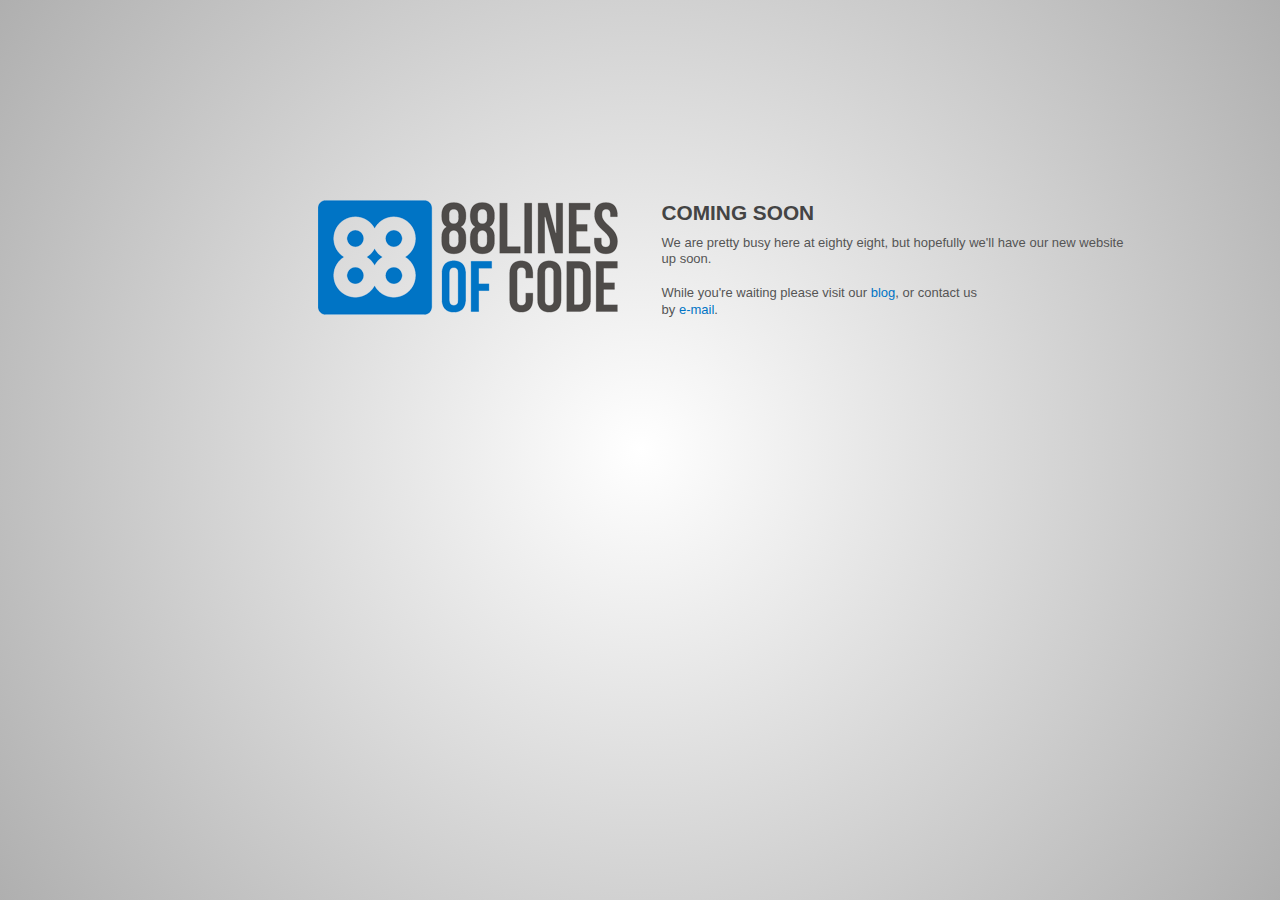
<file: index.html>
<!DOCTYPE html>

<!-- paulirish.com/2008/conditional-stylesheets-vs-css-hacks-answer-neither/ -->
<!--[if lt IE 7]> <html class="no-js lt-ie9 lt-ie8 lt-ie7" lang="en"> <![endif]-->
<!--[if IE 7]>    <html class="no-js lt-ie9 lt-ie8" lang="en"> <![endif]-->
<!--[if IE 8]>    <html class="no-js lt-ie9" lang="en"> <![endif]-->
<!--[if gt IE 8]><!--> <html class="no-js" lang="en"> <!--<![endif]-->
<head>
  <meta charset="utf-8" />

	<!-- Set the viewport width to device width for mobile -->
	<meta name="viewport" content="width=device-width" />
  <link rel="stylesheet" type="text/css" href="http://fonts.googleapis.com/css?family=Cabin" />
	<link rel="shortcut icon" href="favicon.ico" />
	<title>Coming Soon | 88 Lines of Code</title>
  
	<!-- Included CSS Files -->
	<link rel="stylesheet" href="static/stylesheets/foundation.css">
	<link rel="stylesheet" href="static/stylesheets/app.css">

	<!--[if lt IE 9]>
		<link rel="stylesheet" href="stylesheets/ie.css">
	<![endif]-->
	
	<script src="static/javascripts/modernizr.foundation.js"></script>

	<!-- IE Fix for HTML5 Tags -->
	<!--[if lt IE 9]>
		<script src="http://html5shiv.googlecode.com/svn/trunk/html5.js"></script>
	<![endif]-->
	<style type="text/css" media="screen">
	  html {
      background-color: #efefef;
      background-position: center center;
      background-repeat: no-repeat;

      background: -webkit-gradient(radial, center center, 0, center center, 1000, from(#fff), to(#999));
      background-image: -moz-radial-gradient(top, #fff, #999);
      background-image: -o-radial-gradient(top, #fff, #999);

      width: 100%;
      height: 100%;
    }
	</style>
</head>
<body id="teaser">
  <div id="mother" class="container">
    <div class="row">
			<div class="six columns right">
        <img src="static/images/logo-wide.png" />
      </div>
      <div class="six columns left">
        <h3 id="coming-soon">Coming Soon</h3>
        <p>
          We are pretty busy here at eighty eight, but hopefully we'll have our new website up soon.
        </p>
        <p>
          While you're waiting please visit our <a href="http://blog.88loc.com">blog</a>, or contact us<br /> by <a id="spam-email" href="#">e-mail</a>.
        </p>
      </div>
    </div>
  </div>
  
  <!-- Included JS Files -->
	<script src="static/javascripts/jquery.min.js"></script>
	<script src="static/javascripts/foundation.js"></script>
	<script src="static/javascripts/app.js"></script>
	<script type="text/javascript"> 
    $(function() {
      $("#spam-email").attr('href', 'mailto' + ':' + 'sayhello@' + '88loc.' + 'com');
  	});
  </script>
</body>
</html>
</file>
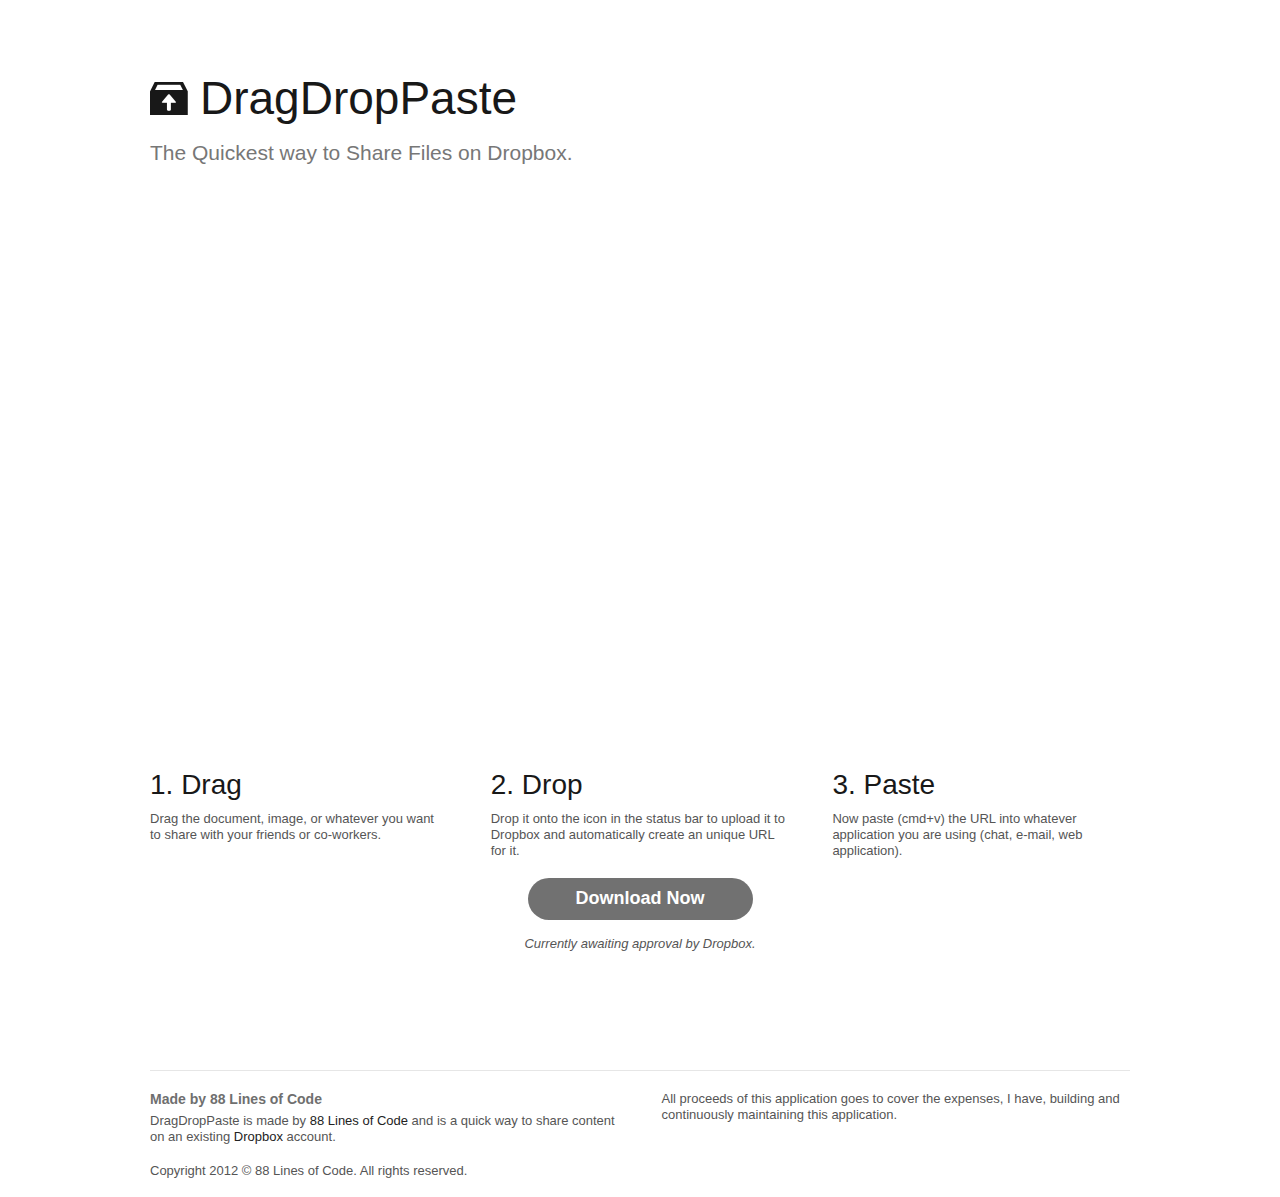
<file: dragdroppaste/index.html>
<!DOCTYPE html>

<!-- paulirish.com/2008/conditional-stylesheets-vs-css-hacks-answer-neither/ -->
<!--[if lt IE 7]> <html class="no-js lt-ie9 lt-ie8 lt-ie7" lang="en"> <![endif]-->
<!--[if IE 7]>    <html class="no-js lt-ie9 lt-ie8" lang="en"> <![endif]-->
<!--[if IE 8]>    <html class="no-js lt-ie9" lang="en"> <![endif]-->
<!--[if gt IE 8]><!--> <html class="no-js" lang="en"> <!--<![endif]-->
<head>
  <meta charset="utf-8" />

	<!-- Set the viewport width to device width for mobile -->
	<meta name="viewport" content="width=device-width" />
	<link rel="shortcut icon" href="../favicon.ico" />
	<title>DragDropPaste | 88 Lines of Code</title>
  
	<!-- Included CSS Files -->
	<link rel="stylesheet" href="../static/stylesheets/foundation.css">
	<link rel="stylesheet" href="../static/stylesheets/app.css">

	<!--[if lt IE 9]>
		<link rel="stylesheet" href="stylesheets/ie.css">
	<![endif]-->
	
	<script src="../static/javascripts/modernizr.foundation.js"></script>

	<!-- IE Fix for HTML5 Tags -->
	<!--[if lt IE 9]>
		<script src="http://html5shiv.googlecode.com/svn/trunk/html5.js"></script>
	<![endif]-->
</head>
<body>
  <div class="container">
    <div id="title" class="row">
      <div class="twelve columns">
        <h1 class="ddp-icon light-weight">DragDropPaste</h1>
        <h4 class="subheader">The Quickest way to Share Files on Dropbox.</h4>
      </div>
    </div>
    <div id="video" class="row">
      <div class="twelve columns">
        <div class="flex-video widescreen vimeo">
        	<iframe src="http://player.vimeo.com/video/43017035?title=0&amp;byline=0&amp;portrait=0" width="500" height="312" frameborder="0" webkitAllowFullScreen mozallowfullscreen allowFullScreen></iframe>
        </div>
      </div>
    </div>
    <div class="row">
			<div class="four columns">
        <h3 class="light-weight">1. Drag</h3>
        <p>
          Drag the document, image, or whatever you want to share with your friends or co-workers.
        </p>
      </div>
      <div class="four columns">
        <h3 class="light-weight">2. Drop</h3>
        <p>
          Drop it onto the icon in the status bar to upload it to Dropbox and automatically create an unique URL for it.
        </p>
      </div>
      <div class="four columns">
        <h3 class="light-weight">3. Paste</h3>
        <p>
          Now paste (cmd+v) the URL into whatever application you are using (chat, e-mail, web application).
        </p>
      </div>
    </div>
    <div class="row">
      <div class="twelve columns center">
        <a href="#" class="large round black button" disabled="disabled">Download Now</a>
        <p>
          <br />
          <em>Currently awaiting approval by Dropbox.</em>
        </p>
      </div>
    </div>
    
    <footer class="row">
      <div class="six columns">
        <h6><strong>Made by 88 Lines of Code</strong></h6>
        <p>
          DragDropPaste is made by <a href="http://88loc.com">88 Lines of Code</a> and is a quick way to share content on an existing <a href="http://www.dropbox.com">Dropbox</a> account.
        </p>
        <p>
          Copyright 2012 &copy; 88 Lines of Code. All rights reserved.
        </p>
      </div>
      <div class="six columns">
        <p>
          All proceeds of this application goes to cover the expenses, I have, building and continuously maintaining this application. 
        </p>
      </div>
    </footer>
  </div>
  
  <!-- Included JS Files -->
	<script src="../static/javascripts/jquery.min.js"></script>
	<script src="../static/javascripts/foundation.js"></script>
	<script src="../static/javascripts/app.js"></script>
</body>
</html>
</file>
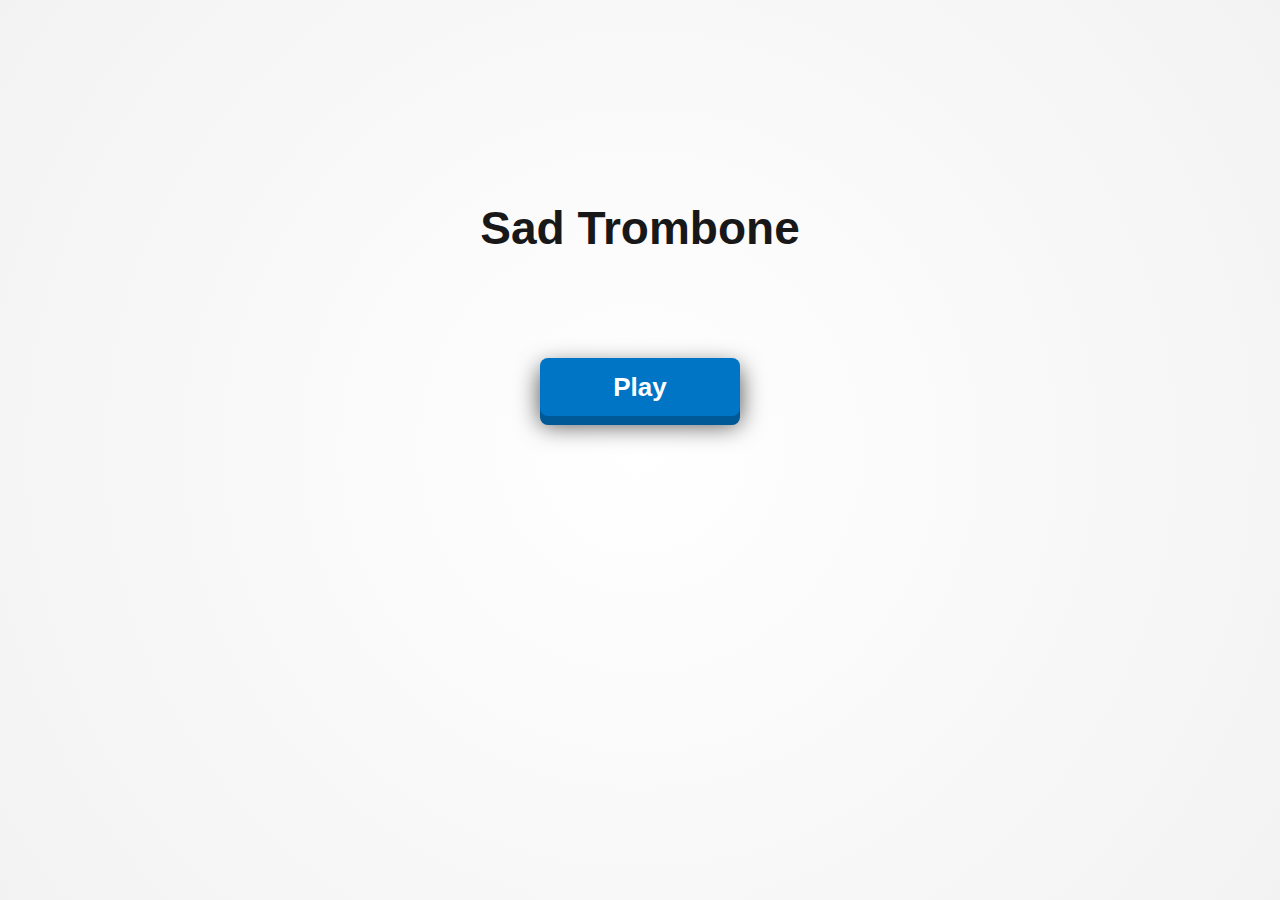
<file: sadtrombone.html>
<!DOCTYPE html>
<html>
<head>
  <meta charset="utf-8" />

	<!-- Set the viewport width to device width for mobile -->
	<meta name="viewport" content="width=device-width" />
  <link rel="stylesheet" type="text/css" href="http://fonts.googleapis.com/css?family=Cabin" />
	<link rel="shortcut icon" href="favicon.ico" />
	<title>Sad Trombone</title>
  
	<!-- Included CSS Files -->
	<link rel="stylesheet" href="static/stylesheets/foundation.css">
	<link rel="stylesheet" href="static/stylesheets/app.css">

	<!--[if lt IE 9]>
		<link rel="stylesheet" href="stylesheets/ie.css">
	<![endif]-->
	
	<script src="static/javascripts/modernizr.foundation.js"></script>

	<!-- IE Fix for HTML5 Tags -->
	<!--[if lt IE 9]>
		<script src="http://html5shiv.googlecode.com/svn/trunk/html5.js"></script>
	<![endif]-->
	<style type="text/css" media="screen">
	  html {
      background-color: #efefef;
      background-position: center center;
      background-repeat: no-repeat;

      background: -webkit-gradient(radial, center center, 0, center center, 1000, from(#fff), to(#efefef));
      background-image: -moz-radial-gradient(top, #fff, #efefef);
      background-image: -o-radial-gradient(top, #fff, #efefef);

      width: 100%;
      height: 100%;
    }
    
    body {
      background: none;
      text-align: center;
    }
    
    a {
    	position: relative;
      color: rgba(255,255,255,1);
      text-decoration: none;
      background-color: rgba(0,116,197,1);
      
      font-weight: 700;
      font-size: 2em;
      display: block;
      padding: 20px;
      -webkit-border-radius: 8px;
      -moz-border-radius: 8px;
      border-radius: 8px;
      -webkit-box-shadow: 0px 9px 0px rgba(0,89,151,1), 0px 9px 25px rgba(0,0,0,.7);
      -moz-box-shadow: 0px 9px 0px rgba(0,89,151,1), 0px 9px 25px rgba(0,0,0,.7);
      box-shadow: 0px 9px 0px rgba(0,89,151,1), 0px 9px 25px rgba(0,0,0,.7);
      margin: 100px auto;
    	width: 160px;
    	text-align: center;

    	-webkit-transition: all .1s ease;
    	-moz-transition: all .1s ease;
    	-ms-transition: all .1s ease;
    	-o-transition: all .1s ease;
    	transition: all .1s ease;
    }
    
    a:hover {
      color: rgba(255,255,255,1);
    }

    a:active {
      -webkit-box-shadow: 0px 3px 0px rgba(0,75,127,1), 0px 3px 6px rgba(0,0,0,.9);
      -moz-box-shadow: 0px 3px 0px rgba(0,75,127,1), 0px 3px 6px rgba(0,0,0,.9);
      box-shadow: 0px 3px 0px rgba(0,75,127,1), 0px 3px 6px rgba(0,0,0,.9);
      position: relative;
      top: 6px;
    }
	</style>
</head>
<body>
  <div id="mother" class="container">
    <h1>Sad Trombone</h1>
    <a href="#play" onclick="return playmp3('static/mp3/sad-trombone.mp3');">Play</a>
  </div>
  <script type="text/javascript">
    function playmp3(url){
      var audioElement = document.createElement('audio');
      audioElement.setAttribute('src', url);
      audioElement.load();
      audioElement.addEventListener("canplay", function() {
        audioElement.play();
      });
      return false;
    }
  </script>
</body>
</html>
</file>
<file: static/stylesheets/app.css>
/* Foundation v2.2.1 http://foundation.zurb.com */
/* Artfully masterminded by ZURB  */

/* -------------------------------------------------- 
   Table of Contents
-----------------------------------------------------
:: Shared Styles
:: Page Name 1
:: Page Name 2
*/


/* -----------------------------------------
   Shared Styles
----------------------------------------- */

.light-weight {
  font-weight: 300 !important; }

.normal-weight {
  font-weight: normal !important; }

.center {
  text-align: center;
}

.left {
  text-align: left;
}

.right {
  text-align: right;
}

.subheader {
  color: #777;
  font-weight: 300;
  margin-bottom: 24px;
}

footer {
  border-top: solid 1px #E6E6E6;
  padding-top: 20px;
}

footer.row {
  margin-top: 100px;
}

footer.row h6 {
  color: #6F6F6F;
  font-size: 14px;
  font-size: 1.4rem;
  margin-bottom: 4px;
}

footer.row a:hover {
  text-decoration: underline;
}

footer.row a {
  color: #222;
}

/* -----------------------------------------
   Teaser
----------------------------------------- */

h3#coming-soon {
  text-transform: uppercase;
  color: #444;
  font-size: 1.6em;
}

a {
  color: #0074c5;
}

body#teaser {
  background: transparent;
}

div#mother {
  margin: 200px auto 0 auto;
}

/* -----------------------------------------
   DragDropPaste
----------------------------------------- */

div#title {
  margin-top: 70px;
}

h1.ddp-icon {
  padding-left: 50px;
  background: url(../images/ddp-icon.png);
  background-position: left center;
  background-repeat: no-repeat;
}

div#video {
  height: 350px;
}
</file>
